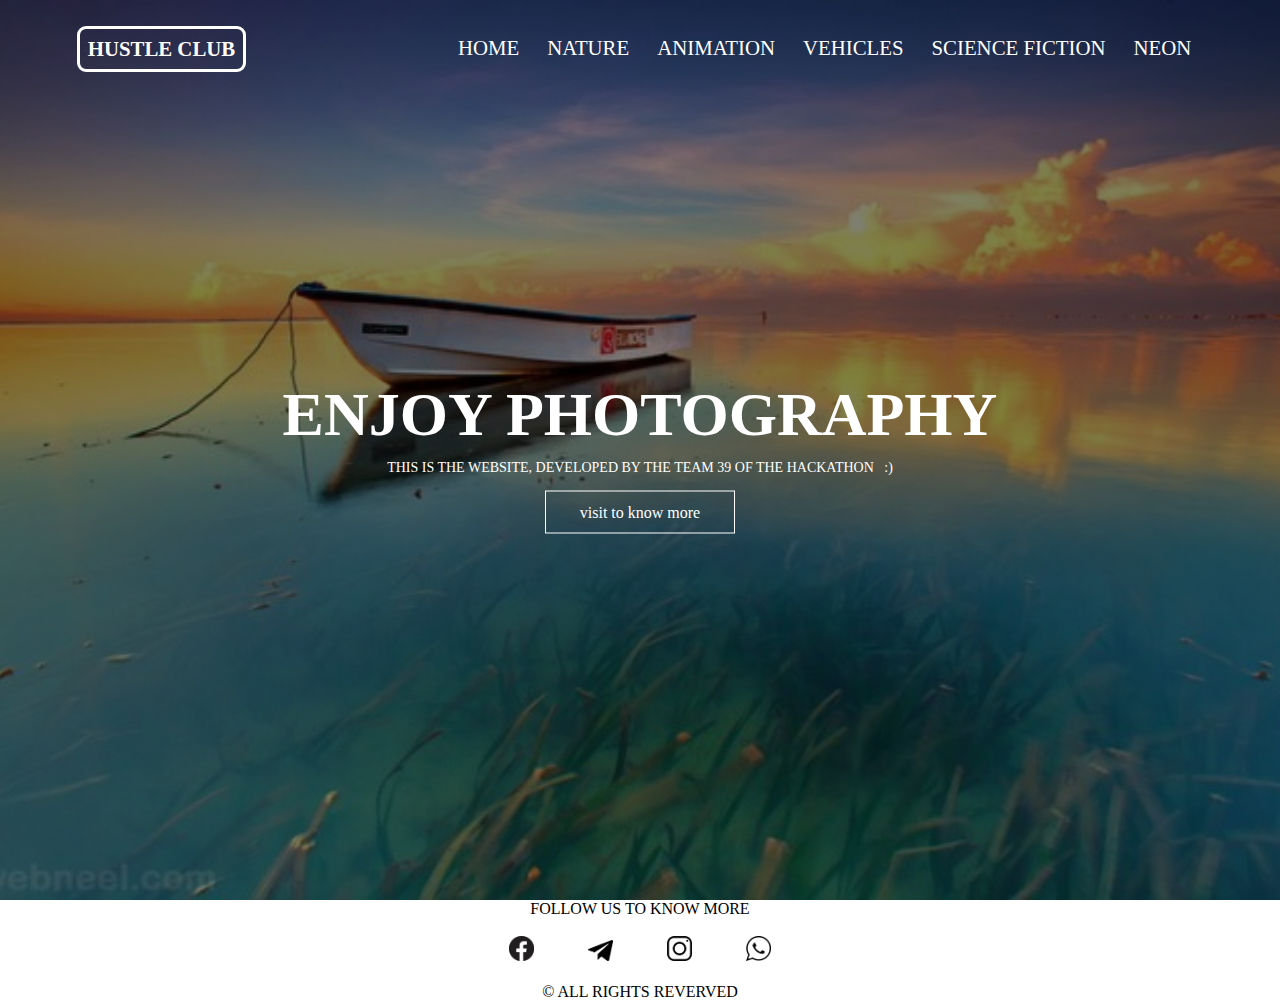
<file: index.html>
<!DOCTYPE html>
<html lang="en">

<head>
	<meta charset="UTF-8">
	<meta http-equiv="X-UA-Compatible" content="IE=edge">
	<meta name="viewport" content="width=device-width, initial-scale=1.0">
	<title>PHOTO GALLERY</title>
	<style>
		* {
			margin: 0;
			padding: 0;
		}

		.header {
			min-height: 100vh;
			width: 100%;
			background-image: linear-gradient(rgba(0, 0, 0, 0.5), rgba(0, 0, 0, 0.5)), url('bg1.jpg');
			background-position: center;
			background-size: cover;
			position: relative;

		}

		h1 {
			font-size: 62px;
		}
.no{
	cursor: pointer;
	font-size:1.3rem;
	font-weight: bold;
	color: white;
	border:3px solid white;
	padding:8px 8px;
border-radius: 9px;
transition:0.5s;
text-decoration: none;
}
		nav {
			display: flex;
			padding: 2% 6%;
			justify-content: space-between;
			align-items: center;
		}

		.nav {
			text-align: right;
		}

		.nav ul li {
			display: inline-block;
			list-style: none;
			padding: 8px 12px;
		}

		.nav ul li a {
			text-decoration: none;
			color: white;
			font-size: 1.3rem;
		}

		.nav ul li::after {
			content: '';
			height: 2px;
			display: block;
			background: black;
			width: 0%;
			margin: auto;
			transition: 0.5s;
		}

		.nav ul li:hover::after {
			width: 100%;
		}
		.no:hover{
	background-color: black;
	width:15%;
	padding:10px 10px 10px 55px;
}
		.text {
			width: 90%;
			color: white;
			position: absolute;
			top: 50%;
			left: 50%;
			transform: translate(-50%, -50%);
			text-align: center;
		}

		.text p {
			margin: 10px 40px;
			font-size: 14px;
		}

		.btn {
			margin: auto;
			text-decoration: none;
			color: white;
			border: 1px solid white;
			background: transparent;
			cursor: pointer;
			padding: 12px 34px;
			transition: 0.5s;
		}

		.btn:hover {
			background-color: black;
		}

		@media (max-width:500px) {
			h1 {
				font-size: 25px;
			}

			p {
				font-size: 20px;
			}

			.nav ul li a {
				font-size: 20px;
			}
			.no:hover{
				background-color: black;
	width:20%;
	padding:10px 10px 10px 15px;
			}
		}

		footer {
			width: 100%;
			display: inline-block;
			text-align: center;
		}

		.foot li {
			list-style: none;
			display: inline-block;
		}

		.foot li a {
			padding: 25px;
	
		}
	</style>
</head>

<body>
	<section class="header">
		<nav>
			<a href="index.html" class="no">HUSTLE CLUB</a>
			<div class="nav">
				<ul>
					<li>
						<a href="index.html">HOME</a>
					</li>
					<li><a href="nature.html">NATURE</a></li>
					<li> <a href="anime.html">ANIMATION</a></li>
					<li><a href="vehicles.html">VEHICLES</a></li>
					<li> <a href="sc.html">SCIENCE FICTION</a></li>
					<li> <a href="neon.html">NEON</a></li>

				</ul>
			</div>
		</nav>
		<div class="text">
			<h1>ENJOY PHOTOGRAPHY</h1>
			<p>THIS IS THE WEBSITE, DEVELOPED BY THE TEAM 39 OF THE HACKATHON &nbsp;&nbsp;:)</p><br>
			<a href="https://en.wikipedia.org/wiki/Photography" class="btn">visit to know more</a>
		</div>
	</section>
	<footer>
		<div class="foot">
		<p>	FOLLOW US TO KNOW MORE</p>
<br>			<ul>
				<li><a href="#"><img src="167-1672143_fb-png.png" alt="" width="25px"></a></li>
				<li><a href="#"><img src="kindpng_1538030.png" alt="" width="25px"></a></li>
				<li><a href="#"><img src="SeekPng.com_instagram-png_13633.png" alt="" width="25px"></a></li>
				<li><a href="#"><img src="Daco_141313.png" alt="" width="25px"></a></li>
			</ul>
		</div>
		<br>
		&copy; ALL RIGHTS REVERVED
	</footer>
</body>

</html>
</file>
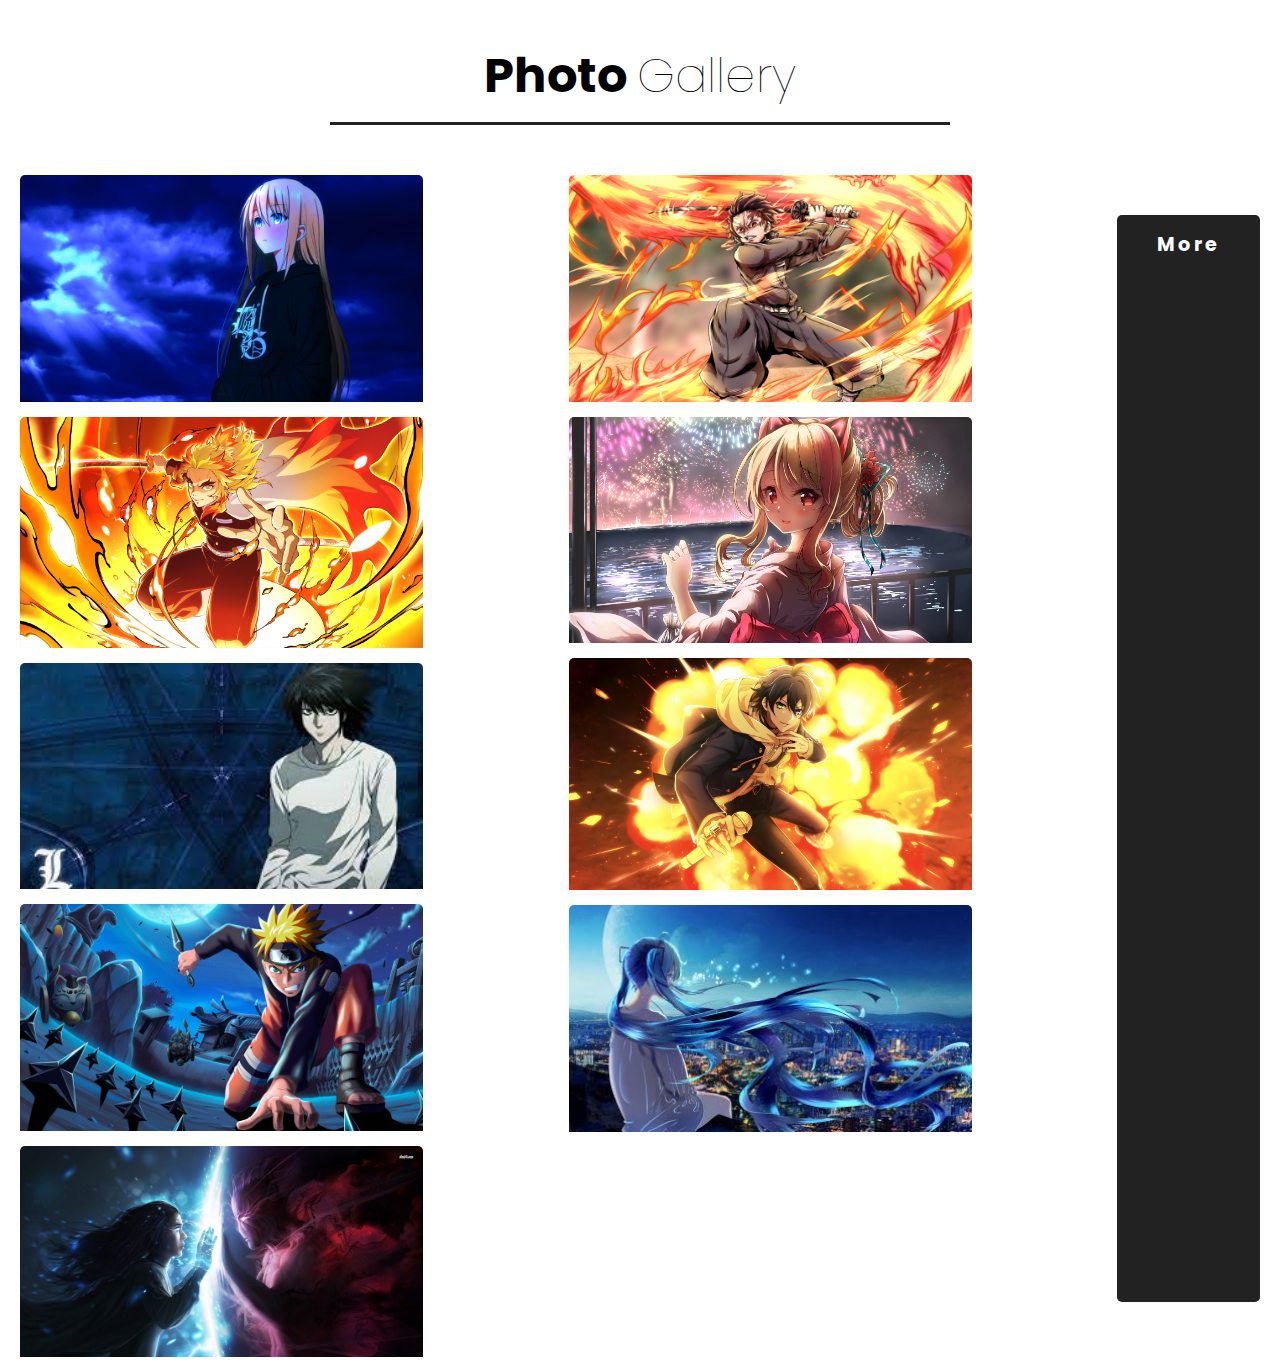
<file: anime.html>
<!DOCTYPE html>
<html>

<head>
  <title>ANIMATION</title>
  <link rel="stylesheet" type="text/css" href="style5.css">
</head>

<body>
  <div class="container">
    <div class="heading">
      <h3>Photo <span>Gallery</span></h3>
    </div>
    <div class="box">

      <div class="dream">
        <img src="ani1 (2).jpg">
        <img src="ani2 (2).jpg">
        <img src="ani3 (2).jpg">
        <img src="ani4.jpg">
        <img src="ani5 (2).jpg">

      </div>

      <div class="dream">
        <img src="ani6 (2).jpg">
        <img src="ani7 (2).jpg">
        <img src="ani8 (2).jpg">
        <img src="ani9 (2).jpg">





      </div>
      <div class="btn">
        <a href="https://wall.alphacoders.com/by_category.php?id=3&name=Anime+Wallpapers&filter=4K+Ultra+HD">More</a>
      </div>





    </div>

</body>

</html>
</file>
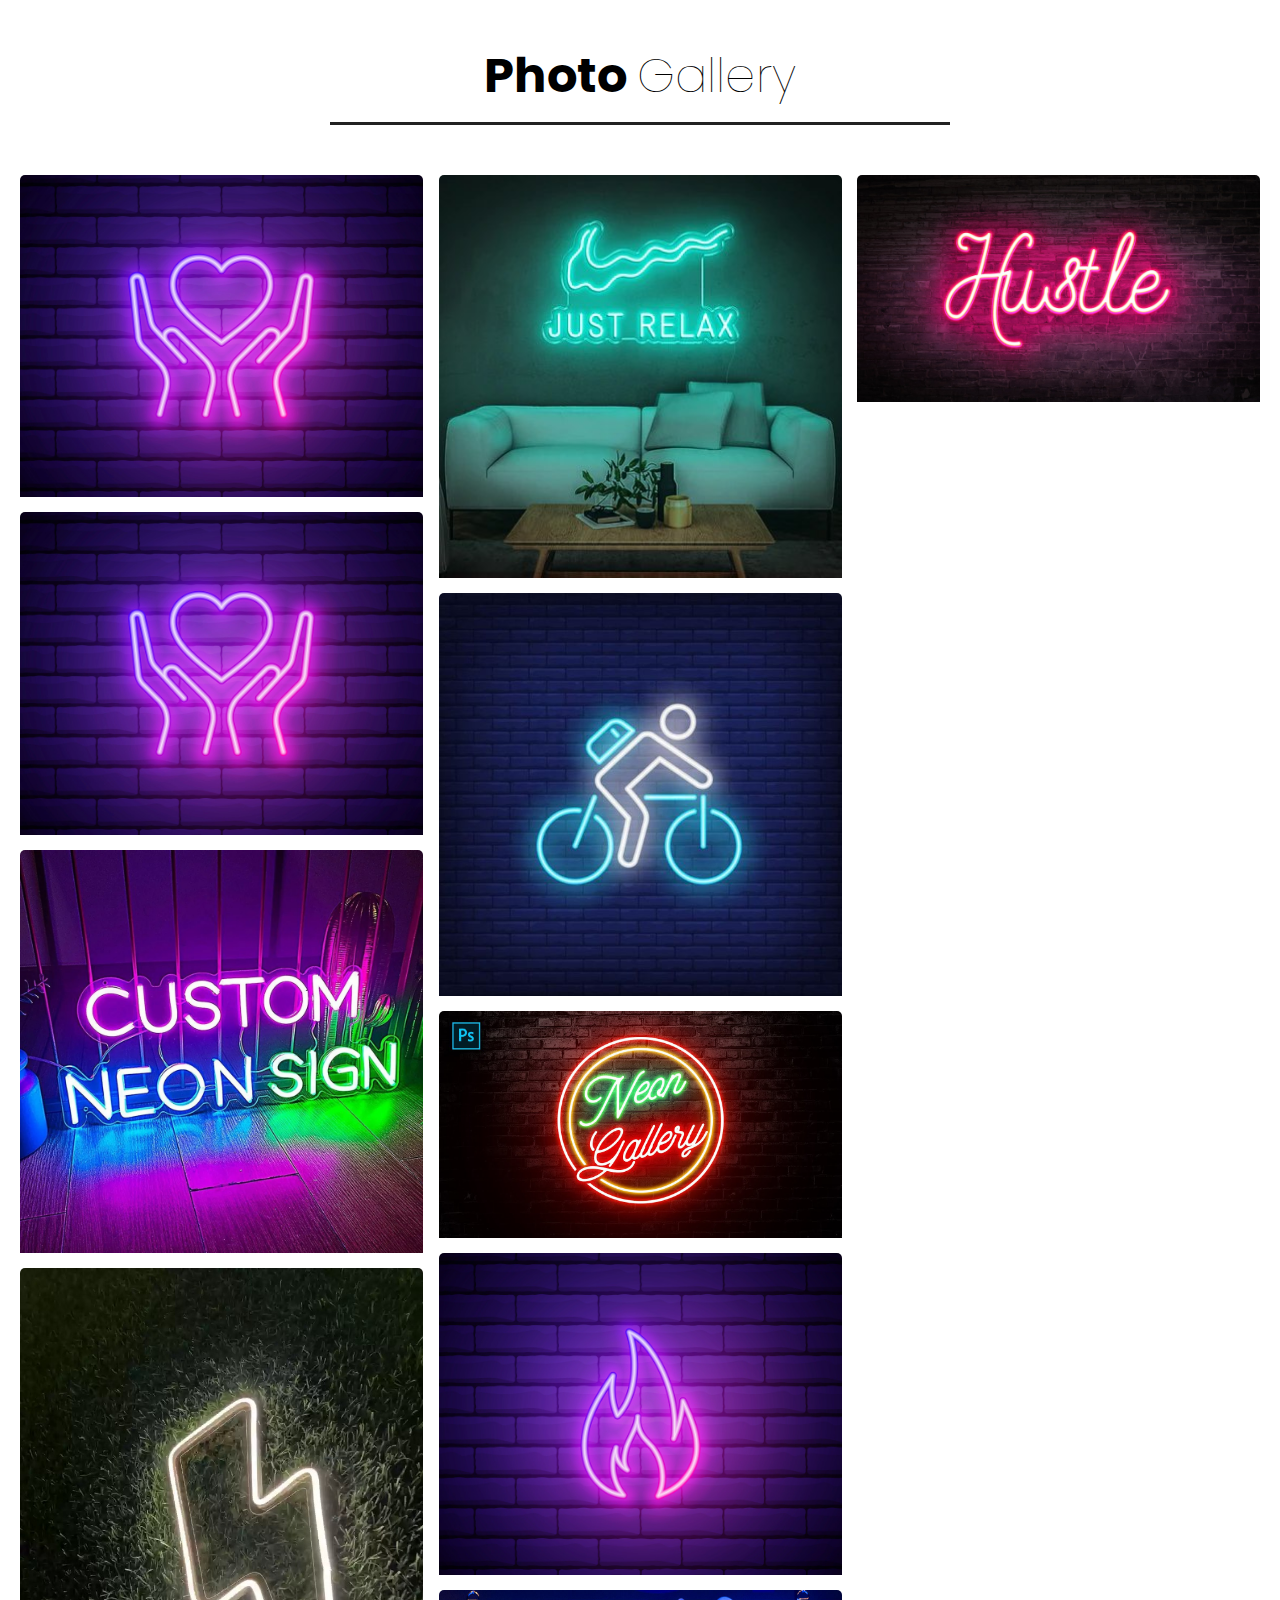
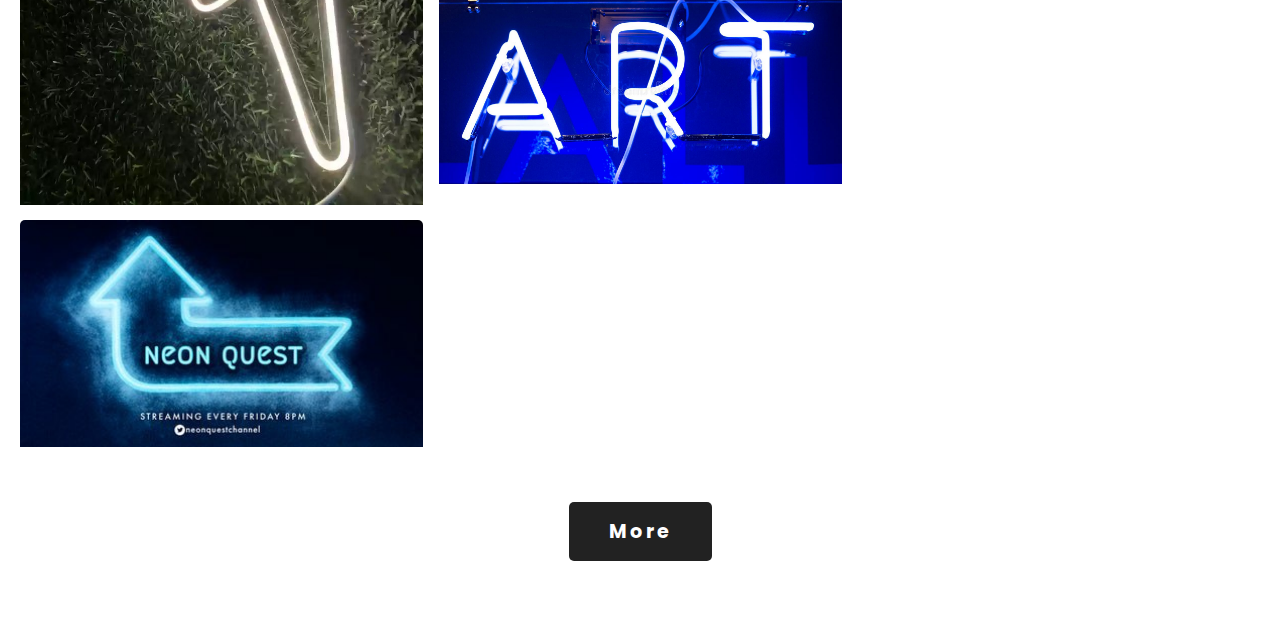
<file: neon.html>
<!DOCTYPE html>
<html>
<head>
	<title>NEON</title>
	<link rel="stylesheet" type="text/css" href="style2.css">
</head>
<body>
  <div class="container">
    <div class="heading">
      <h3>Photo <span>Gallery</span></h3>
    </div>
    <div class="box">
      
      <div class="dream">
        <img src="n.jpg">
         <img src="n2.jpg">
          <img src="n3.jpg">
           <img src="n4.jpg">
            <img src="n5.jpg">
            
      </div>

        <div class="dream">
        <img src="n6.jpg">
         <img src="n7.jpg">
          <img src="n8.jpg">
           <img src="n9.jpg">
            <img src="n10.jpg">
            
      </div>

        <div class="dream">
        <img src="n11.jpg">
            
      </div>




    </div>
    <div class="btn">
      <a href="https://unsplash.com/wallpapers/colors/neon">More</a>
    </div>





  </div>

</body>
</html>
</file>
<file: style5.css>
@import url('https://fonts.googleapis.com/css2?family=Poppins:wght@100;200;300;400;500;600;700;800;900&display=swap');

*{
  margin: 0;
  padding: 0;
  box-sizing: border-box;
  font-family: 'Poppins', sans-serif;
}

.container{
  display: flex;
  flex-direction: column;
  justify-content: center;
  align-items: center;
  text-align: center;
  margin: 40px 20px 0 20px;
}

.container .heading{
  width: 50%;
  padding-bottom: 50px;
}
.container .heading h3{
  font-size: 3em;
  font-weight: bolder;
  padding-bottom: 10px;
  border-bottom: 3px solid #222;
}

.container .heading h3 span{
  font-weight: 100;
}
.container .box{
 display: flex;
 flex-direction: row;
 justify-content: space-between;
}

.container .box .dream{
  display: flex;
  flex-direction: column;
  width: 32.5%;
}

.container .box .dream img{
  width: 100%;
  padding-bottom: 15px;
  border-radius: 5px;
}

.container .btn{
  margin: 40px 0 70px 0;
  background: #222;
  padding: 15px 40px ;
  border-radius: 5px;
}

.container .btn a{
 color: #fff;
 font-size: 1.2em;
 text-decoration: none;
 font-weight: bolder;
 letter-spacing: 3px;
}

@media only screen and (max-width: 769px){
    .container .box{
   flex-direction: column;
  }

.container .box .dream{
  width: 100%;
}





}

@media only screen and (max-width: 643px){
.container .heading{
  width: 100%;
}
.container .heading h3{
  font-size: 1em;

}







}
</file>
<file: style2.css>
@import url('https://fonts.googleapis.com/css2?family=Poppins:wght@100;200;300;400;500;600;700;800;900&display=swap');

*{
  margin: 0;
  padding: 0;
  box-sizing: border-box;
  font-family: 'Poppins', sans-serif;
}

.container{
  display: flex;
  flex-direction: column;
  justify-content: center;
  align-items: center;
  text-align: center;
  margin: 40px 20px 0 20px;
}

.container .heading{
  width: 50%;
  padding-bottom: 50px;
}
.container .heading h3{
  font-size: 3em;
  font-weight: bolder;
  padding-bottom: 10px;
  border-bottom: 3px solid #222;
}

.container .heading h3 span{
  font-weight: 100;
}
.container .box{
 display: flex;
 flex-direction: row;
 justify-content: space-between;
}

.container .box .dream{
  display: flex;
  flex-direction: column;
  width: 32.5%;
}

.container .box .dream img{
  width: 100%;
  padding-bottom: 15px;
  border-radius: 5px;
}

.container .btn{
  margin: 40px 0 70px 0;
  background: #222;
  padding: 15px 40px ;
  border-radius: 5px;
  display:flex;
 justify-content: center;
 align-items: center;
}

.container .btn a{
 color: #fff;
 font-size: 1.2em;
 text-decoration: none;
 font-weight: bolder;
 letter-spacing: 3px;
}

@media only screen and (max-width: 769px){
    .container .box{
   flex-direction: column;
  }

.container .box .dream{
  width: 100%;
}





}

@media only screen and (max-width: 643px){
.container .heading{
  width: 100%;
}
.container .heading h3{
  font-size: 1em;

}







}
</file>
